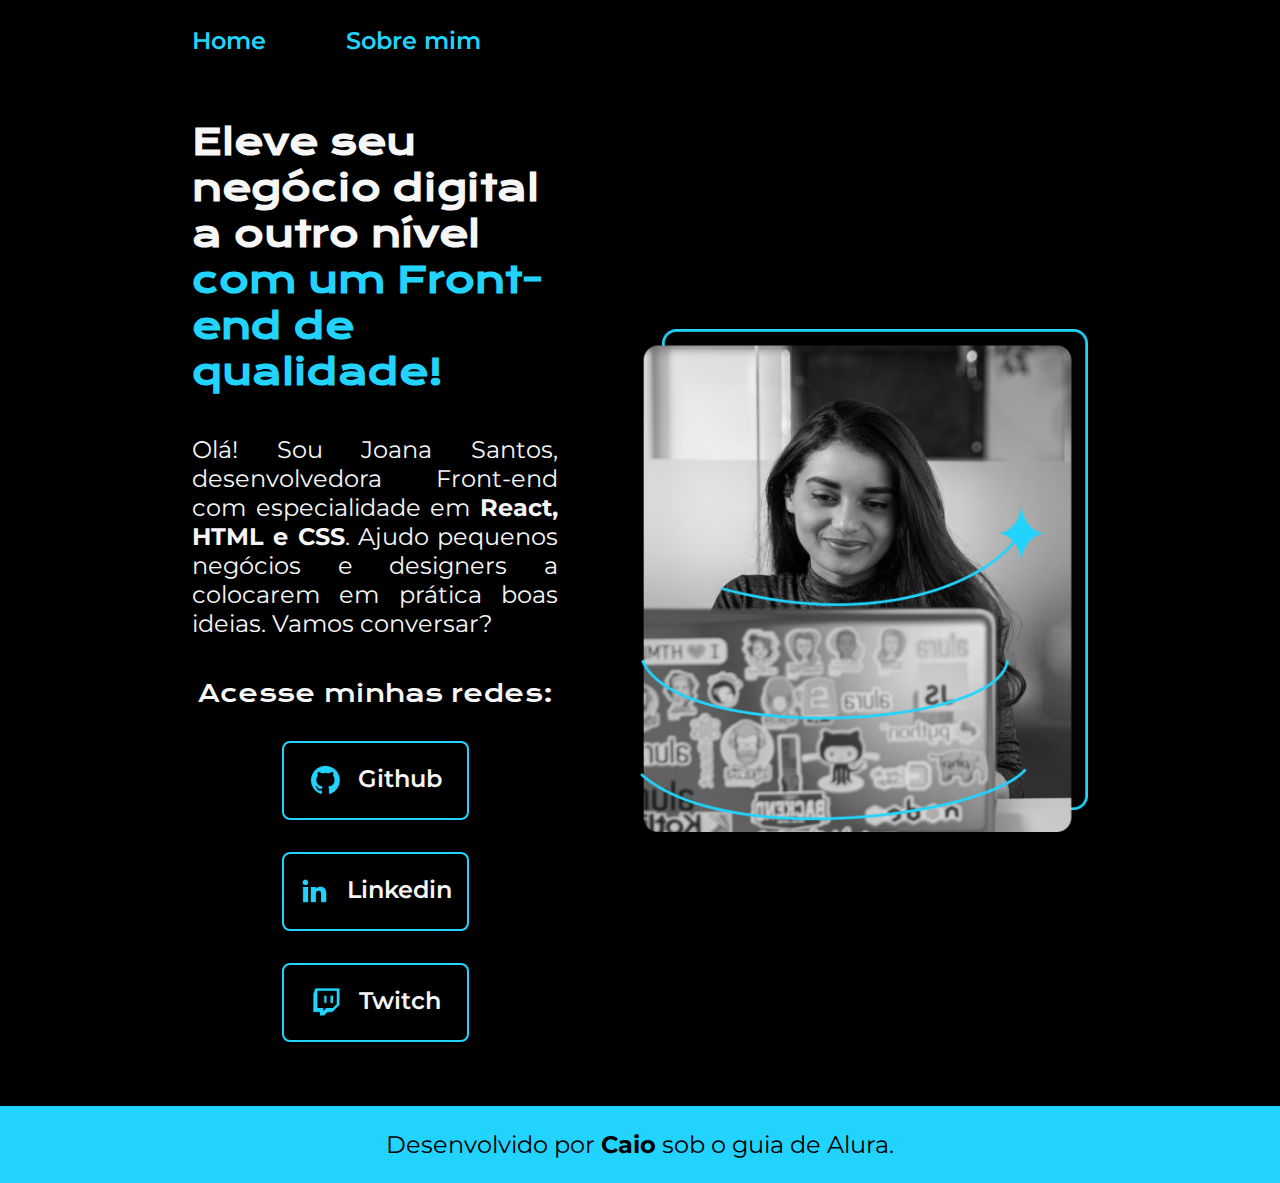
<file: index.html>
<!DOCTYPE html>
<html lang="pt-br">
<head>
    <meta charset="UTF-8">
    <meta http-equiv="X-UA-Compatible" content="IE=edge">
    <meta name="viewport" content="width=device-width, initial-scale=1.0">
    <title>Portifólio</title>

    <link rel="stylesheet" href="/styles/style.css">
</head>

<body>
    <header class="header">
        <nav class="header__menu">
            <a class="header__menu__link" href="index.html">Home</a>
            <a class="header__menu__link" href="about.html">Sobre mim</a>
        </nav>

    </header>

    <main class="content">
        <section class="content__conteudo">
            <h1 class="content__conteudo__titulo">Eleve seu negócio digital a outro nível <strong class="titulo-destaque">com um Front-end de qualidade!</strong></h1>
            <p class="content__conteudo__texto">Olá! Sou Joana Santos, desenvolvedora Front-end com especialidade em <strong>React, HTML e CSS</strong>. Ajudo pequenos negócios e designers a colocarem em prática boas ideias. Vamos conversar?</p>
            <div class="content__links">
                <h2 class="content__links__subtitulo">Acesse minhas redes:</h2>
                <a class="content__links__link" href="https://github.com/">
                    <img src="assets/github.png" alt="Logo Github">
                    Github
                </a>

                <a class="content__links__link" href="https://linkedin.com/in/">
                    <img src="assets/linkedin.png" alt="Logo Linkedin">
                    Linkedin
                </a>

                <a class="content__links__link" href="https://www.twitch.tv/">
                    <img src="assets/twitch.png" alt="Logo Twitch">
                    Twitch</a>
            </div>
        </section>  
        <img class="content__image" src="assets/Imagem.png" alt="Foto da Joana Santos programando">
    </main>

    <footer class="footer">
        Desenvolvido por <strong>Caio</strong> sob o guia de Alura.
    </footer>

</body>
</html>
</file>
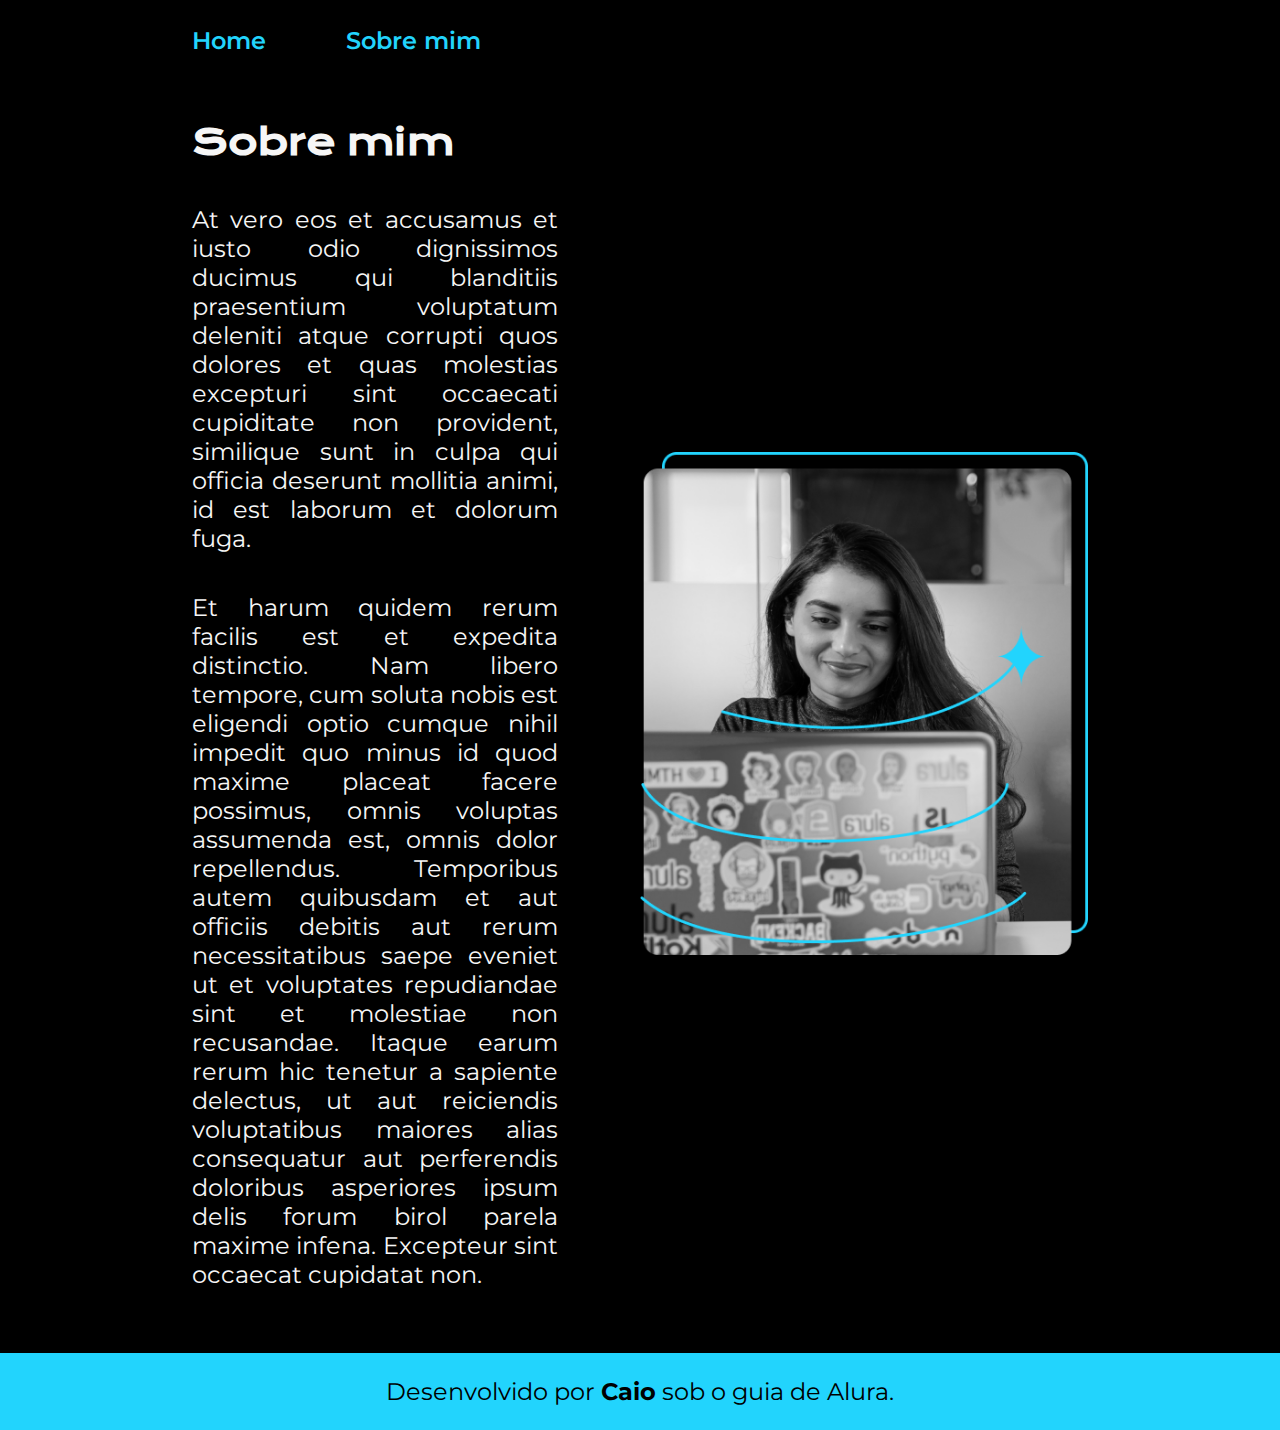
<file: about.html>
<!DOCTYPE html>
<html lang="pt-br">
<head>
    <meta charset="UTF-8">
    <meta http-equiv="X-UA-Compatible" content="IE=edge">
    <meta name="viewport" content="width=device-width, initial-scale=1.0">
    <title>Sobre Mim</title>

    <link rel="stylesheet" href="/styles/style.css">
</head>
<body>
    
    <header class="header">
        <nav class="header__menu">
            <a class="header__menu__link" href="index.html">Home</a>
            <a class="header__menu__link" href="about.html">Sobre mim</a>
        </nav>

    </header>

    <main class="content">
        <section class="content__conteudo">
            <h1 class="content__conteudo__titulo">Sobre mim</h1>

            <p class="content__conteudo__texto">At vero eos et accusamus et iusto odio dignissimos ducimus qui blanditiis praesentium voluptatum deleniti atque corrupti quos dolores et quas molestias excepturi sint occaecati cupiditate non provident, similique sunt in culpa qui officia deserunt mollitia animi, id est laborum et dolorum fuga.</p>

            <p class="content__conteudo__texto">Et harum quidem rerum facilis est et expedita distinctio. Nam libero tempore, cum soluta nobis est eligendi optio cumque nihil impedit quo minus id quod maxime placeat facere possimus, omnis voluptas assumenda est, omnis dolor repellendus. Temporibus autem quibusdam et aut officiis debitis aut rerum necessitatibus saepe eveniet ut et voluptates repudiandae sint et molestiae non recusandae. Itaque earum rerum hic tenetur a sapiente delectus, ut aut reiciendis voluptatibus maiores alias consequatur aut perferendis doloribus asperiores ipsum delis forum birol parela maxime infena. Excepteur sint occaecat cupidatat non.</p>

        </section>

        <img class="content__image" src="/assets/Imagem.png" alt="Joana Santos programando">


    </main>

    <footer class="footer">
        Desenvolvido por <strong>Caio</strong> sob o guia de Alura.
    </footer>

</body>
</html>
</file>
<file: styles/style.css>
@import url('https://fonts.googleapis.com/css2?family=Krona+One&family=Montserrat:wght@400;600&display=swap');

:root {
    --cor-primaria: #000000;
    --cor-secundaria: #f6f6f6;
    --cor-terciaria: #22d4fd;
    --cor-hover: #272727;

    --font-primaria: 'Krona One', sans-serif;
    --font-secundaria: 'Montserrat', sans-serif;
}


* {
    margin: 0;
    padding: 0;
}


body {
    /* height: 100vh; */
    box-sizing: border-box;
    background-color: var(--cor-primaria);
    color: var(--cor-secundaria);
}

.header {
    padding: 2% 0 0 15%;
}

.header__menu {
    display: flex;
    gap: 80px;
}

.header__menu__link {
    font-family: var(--font-secundaria);
    font-weight: 600;
    font-size: 1.5rem;

    color: var(--cor-terciaria);
    text-decoration: none;

}

.content {
    padding: 5% 15%;
    display: flex;
    align-items: center;
    justify-content: space-between;
    gap: 82px;
}

.content__conteudo {
    width: 50%;
    display: flex;
    flex-direction: column;
    gap: 40px;
}

.content__conteudo__titulo {
    font-size: 2.25rem;
    font-family: var(--font-primaria);
}

.titulo-destaque {
    color: var(--cor-terciaria);
}

.content__conteudo__texto {
    font-size: 1.5rem;
    font-family: var(--font-secundaria);
    text-align: justify;
}

.content__links {
    display: flex;
    flex-direction: column;
    align-items: center;
    justify-content: space-between;
    gap: 32px;
}

.content__links__subtitulo {
    font-family: var(--font-primaria);
    font-weight: 400;
    font-size: 1.5rem;
}

.content__links__link {
    /* background-color: #22D4FD; */   
    display: flex;
    justify-content: center;
    gap: 16px;

    width: 50%;
    border-radius: 8px;
    padding: 21.5px 0;  

    text-align: center;
    font-size: 1.5rem;
    font-family: var(--font-secundaria);
    font-weight: 600;
    text-decoration: none;

    color: #f6f6f6;
    border: 2px solid var(--cor-terciaria);
}

.content__links__link:hover {
    background-color: var(--cor-hover);
}

.content__image {
    width: 50%;
}

.footer {
    color: #000000;
    background-color: var(--cor-terciaria);
    padding: 24px;
    
    font-family: var(--font-secundaria);
    font-weight: 400;
    text-align: center; 
    font-size: 1.5rem;
}

@media (max-width: 1200px) {
    .header {
        padding: 10%;
        
    }
    
    .content {
        flex-direction: column-reverse;
        padding: 5%;
    }

    .content__conteudo {
        width: auto;
    }

    .header__menu {
        justify-content: center;
    }

    
}
</file>
